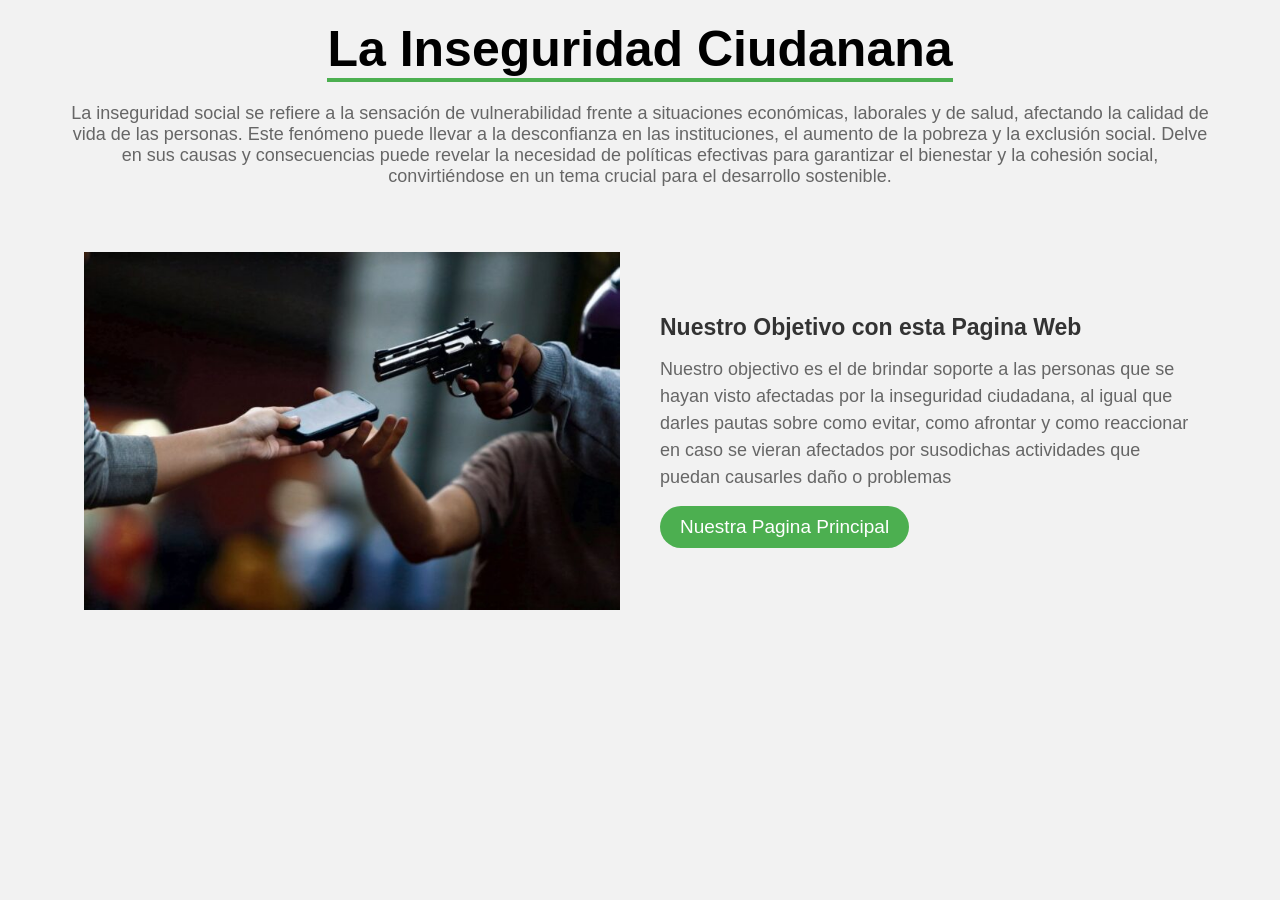
<file: INDEX.html>
<!DOCTYPE html>
<html>
<head>
	<title>La Inseguridad Ciudadana
	</title>
	<link rel="stylesheet" type="text/css" href="CSS/estilo1.css">
</head>
<body>

<div class="heading">
		<h1>La Inseguridad Ciudanana</h1>
		<p>La inseguridad social se refiere a la sensación de vulnerabilidad frente a situaciones económicas, laborales y de salud, afectando la calidad de vida de las personas. Este fenómeno puede llevar a la desconfianza en las instituciones, el aumento de la pobreza y la exclusión social. Delve en sus causas y consecuencias puede revelar la necesidad de políticas efectivas para garantizar el bienestar y la cohesión social, convirtiéndose en un tema crucial para el desarrollo sostenible.</p>
	</div>
	<div class="container">
		<section class="about">
			<div class="about-image">
				<img src="images/abb.jpg">
			</div>
			<div class="about-content">
				<h2>Nuestro Objetivo con esta Pagina Web</h2>
				<p>Nuestro objectivo es el de brindar soporte a las personas que se hayan visto afectadas por la inseguridad ciudadana, al igual que darles pautas sobre como evitar, como afrontar y como reaccionar en caso se vieran afectados por susodichas actividades que puedan causarles daño o problemas</p>
				<a href="informacion_terminado.html" class="read-more">Nuestra Pagina Principal</a>
			</div>
		</section>
	</div>



</body>
</html>
</file>
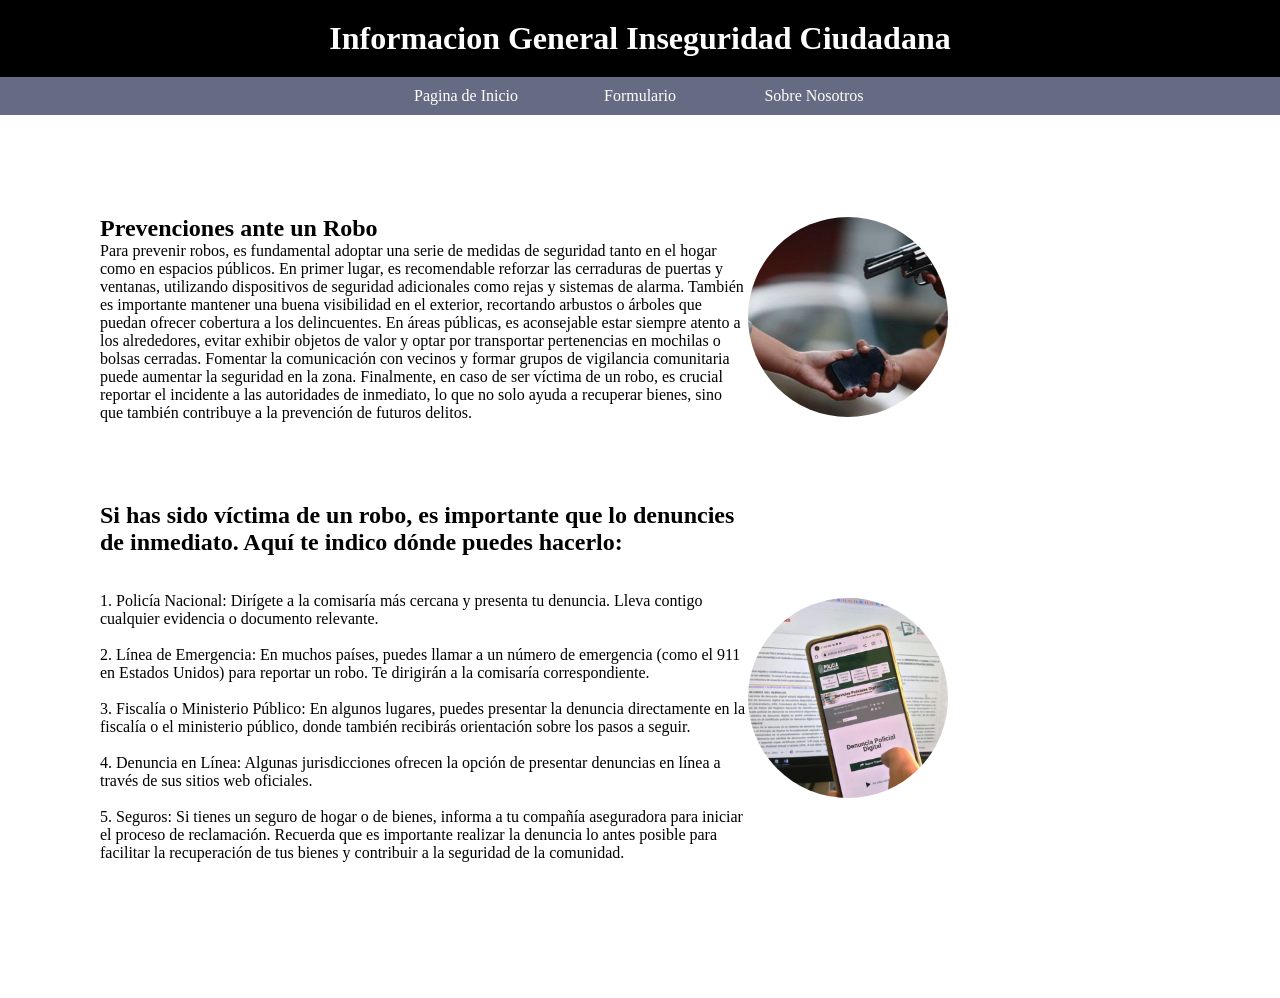
<file: informacion_terminado.html>
<!DOCTYPE html>
<html>
<head>
     <title>Informacion General de la Inseguridad Ciudadana</title>
     <link rel="stylesheet" type="text/css" href="CSS\estilo.css">
</head>
<body>
     <h1>Informacion General Inseguridad Ciudadana</h1>
     <nav>
         <ul>
            <li><a href="INDEX.html">Pagina de Inicio</a></li>
            <li><a href="Formulario.html">Formulario</a></li>
            <li><a href="Sobrenosotros.html">Sobre Nosotros</a></li>
        </ul>
     </nav>
     <div class="contenido">
     	<div class="articulos">
     		<div class="secciones">
     			<div>
     				<h2>Prevenciones ante un Robo</h2>
     				<p>Para prevenir robos, es fundamental adoptar una serie de medidas de seguridad tanto en el hogar como en espacios públicos. En primer lugar, es recomendable reforzar las cerraduras de puertas y ventanas, utilizando dispositivos de seguridad adicionales como rejas y sistemas de alarma. También es importante mantener una buena visibilidad en el exterior, recortando arbustos o árboles que puedan ofrecer cobertura a los delincuentes. En áreas públicas, es aconsejable estar siempre atento a los alrededores, evitar exhibir objetos de valor y optar por transportar pertenencias en mochilas o bolsas cerradas. Fomentar la comunicación con vecinos y formar grupos de vigilancia comunitaria puede aumentar la seguridad en la zona. Finalmente, en caso de ser víctima de un robo, es crucial reportar el incidente a las autoridades de inmediato, lo que no solo ayuda a recuperar bienes, sino que también contribuye a la prevención de futuros delitos.</p>
     			</div>
     			<div><img src="images/inseguridadc.jpg"></div>
     		</div>
     		<div class="secciones">
     			<div>
     				<h2>Si has sido víctima de un robo, es importante que lo denuncies de inmediato. Aquí te indico dónde puedes hacerlo:</h2><br><br>
     				
     				<p> <p>1. Policía Nacional: Dirígete a la comisaría más cercana y presenta tu denuncia. Lleva contigo cualquier evidencia o documento relevante.<br><br>

     				</p> <p>2. Línea de Emergencia: En muchos países, puedes llamar a un número de emergencia (como el 911 en Estados Unidos) para reportar un robo. Te dirigirán a la comisaría correspondiente.<br><br>

     				</p> <p>3. Fiscalía o Ministerio Público: En algunos lugares, puedes presentar la denuncia directamente en la fiscalía o el ministerio público, donde también recibirás orientación sobre los pasos a seguir.<br><br>

     				</p> <p>4. Denuncia en Línea: Algunas jurisdicciones ofrecen la opción de presentar denuncias en línea a través de sus sitios web oficiales.</p> <br>

     				<p>5. Seguros: Si tienes un seguro de hogar o de bienes, informa a tu compañía aseguradora para iniciar el proceso de reclamación. Recuerda que es importante realizar la denuncia lo antes posible para facilitar la recuperación de tus bienes y contribuir a la seguridad de la comunidad.</p><br><br>
     			</div>
     			<div><img src="images/B.jpg"></div>
     		</div>
     	</div>
     </div>


</body>
</html>
</file>
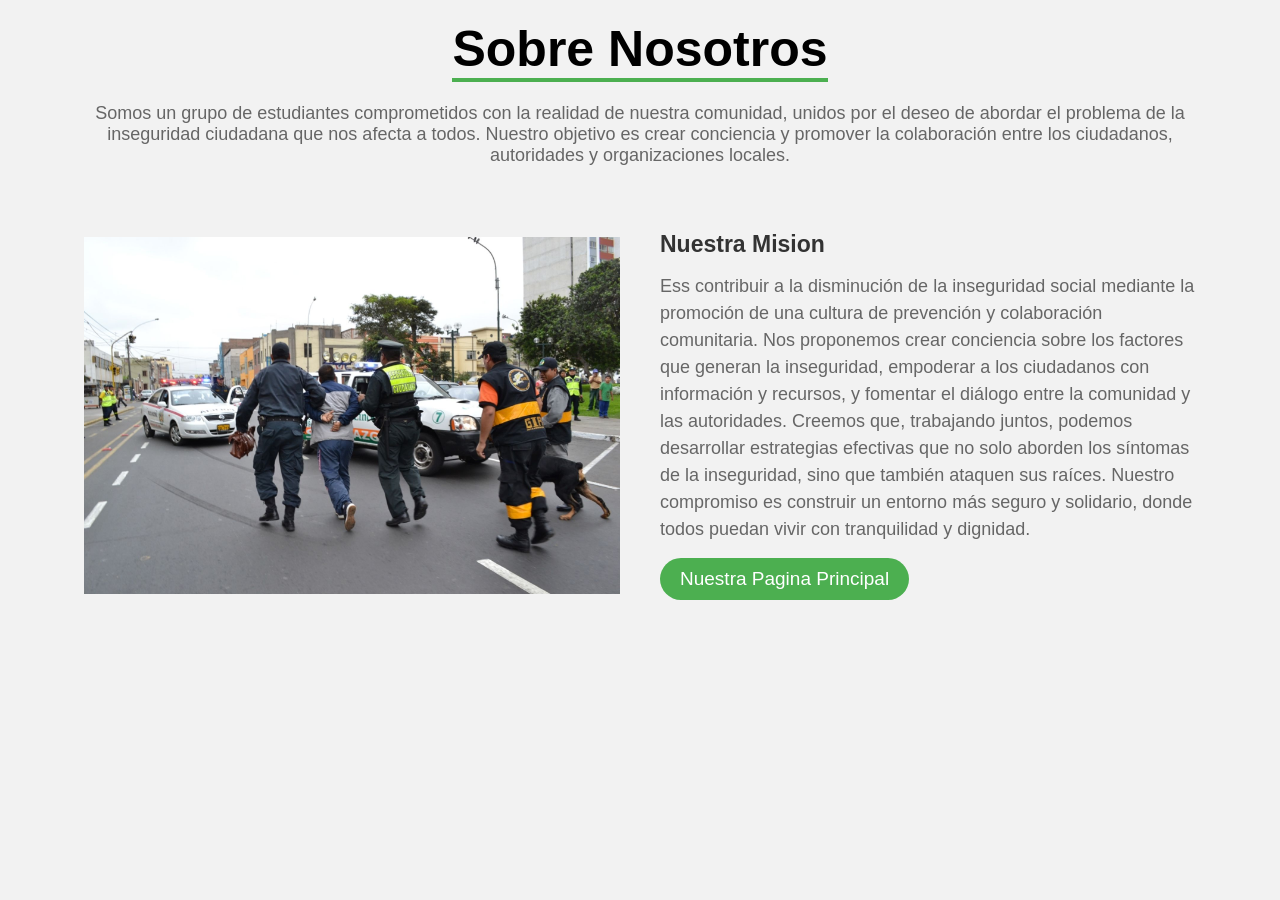
<file: Sobrenosotros.html>
<!DOCTYPE html>
<html>
<head>
	<title>Sobre Nosotros</title>
	<meta charset="utf-8">
	<meta name="viewport" content="width=device-width, initial-scale=1.0">
	<link rel="stylesheet" href="CSS/style2.css">
</head>
<body>

	<div class="heading">
		<h1>Sobre Nosotros</h1>
		<p>Somos un grupo de estudiantes comprometidos con la realidad de nuestra comunidad, unidos por el deseo de abordar el problema de la inseguridad ciudadana que nos afecta a todos. Nuestro objetivo es crear conciencia y promover la colaboración entre los ciudadanos, autoridades y organizaciones locales.</p>
	</div>
	<div class="container">
		<section class="about">
			<div class="about-image">
				<img src="images/ABC.jpg">
			</div>
			<div class="about-content">
				<h2>Nuestra Mision</h2>
				<p>Ess contribuir a la disminución de la inseguridad social mediante la promoción de una cultura de prevención y colaboración comunitaria. Nos proponemos crear conciencia sobre los factores que generan la inseguridad, empoderar a los ciudadanos con información y recursos, y fomentar el diálogo entre la comunidad y las autoridades. Creemos que, trabajando juntos, podemos desarrollar estrategias efectivas que no solo aborden los síntomas de la inseguridad, sino que también ataquen sus raíces. Nuestro compromiso es construir un entorno más seguro y solidario, donde todos puedan vivir con tranquilidad y dignidad.</p>
				<a href="informacion_terminado.html" class="read-more">Nuestra Pagina Principal</a>
			</div>
		</section>
	</div>


</body>
</html>
</file>
<file: CSS/estilo1.css>
*{
	margin:0px;
	padding:0px;
	box-sizing: border-box;
	font-family: 'Roboto', sans-serif
}
body{
	background-color: #f2f2f2;
}
.heading{
	width:90%;
	display: flex;
	justify-content: center;
	align-items: center;
	flex-direction: column;
	text-align: center;
	margin:20px auto;
}
.heading h1{
	font-size: 50px;
	color:#000;
	margin-bottom: 25px;
	position: relative;
}
.heading h1::after{
	content:"";
	position: absolute;
	width:100%;
	height: 4px;
	display: block;
	margin:0 auto;
	background-color: #4caf50;
}
.heading p{
	font-size: 18px;
	color:#666;
	margin-bottom: 35px;
}
.container{
	width:90%;
	margin:0 auto;
	padding:10px 20px;
}
.about{
	display: flex;
	justify-content: space-between;
	align-items: center;
	flex-wrap: wrap;
}
.about-image{
	flex:1;
	margin-right: 40px;
	overflow: hidden;
}
.about-image img{
	max-width: 100%;
	height: auto;
	display: block;
	transition: 0.5s ease;
}
.about-image:hover img{
	transform: scale(1.2);
}
.about-content{
	flex:1;
}
.about-content h2{
	font-size: 23px;
	margin-bottom: 15px;
	color:#333;
}
.about-content p{
	font-size: 18px;
	line-height: 1.5;
	color:#666;
}
.about-content .read-more{
	display: inline-block;
	padding:10px 20px;
	background-color: #4caf50;
	color:#fff;
	font-size: 19px;
	text-decoration: none;
	border-radius: 25px;
	margin-top: 15px;
	transition: 0.3s ease;
}
.about-content .read-more:hover{
	background-color: #3e8e41;
}
@media screen and (max-width: 768px){
	.heading{
		padding:0px 20px;
	}
	.heading h1{
		font-size: 36px;
	}
	.heading p{
		font-size: 17px;
		margin-bottom: 0px;
	}
	.container {
		padding:0px;
	}
	.about{
		padding:20px;
		flex-direction: column;
	}
	.about-image{
		margin-right: 0px;
		margin-bottom: 20px;
	}
	.about-content p{
		padding:0px;
		font-size: 16px;
	}
	.about-content .read-more{
		font-size: 16px;
	}
}
</file>
<file: CSS/style2.css>
*{
	margin:0px;
	padding:0px;
	box-sizing: border-box;
	font-family: 'Roboto', sans-serif
}
body{
	background-color: #f2f2f2;
}
.heading{
	width:90%;
	display: flex;
	justify-content: center;
	align-items: center;
	flex-direction: column;
	text-align: center;
	margin:20px auto;
}
.heading h1{
	font-size: 50px;
	color:#000;
	margin-bottom: 25px;
	position: relative;
}
.heading h1::after{
	content:"";
	position: absolute;
	width:100%;
	height: 4px;
	display: block;
	margin:0 auto;
	background-color: #4caf50;
}
.heading p{
	font-size: 18px;
	color:#666;
	margin-bottom: 35px;
}
.container{
	width:90%;
	margin:0 auto;
	padding:10px 20px;
}
.about{
	display: flex;
	justify-content: space-between;
	align-items: center;
	flex-wrap: wrap;
}
.about-image{
	flex:1;
	margin-right: 40px;
	overflow: hidden;
}
.about-image img{
	max-width: 100%;
	height: auto;
	display: block;
	transition: 0.5s ease;
}
.about-image:hover img{
	transform: scale(1.2);
}
.about-content{
	flex:1;
}
.about-content h2{
	font-size: 23px;
	margin-bottom: 15px;
	color:#333;
}
.about-content p{
	font-size: 18px;
	line-height: 1.5;
	color:#666;
}
.about-content .read-more{
	display: inline-block;
	padding:10px 20px;
	background-color: #4caf50;
	color:#fff;
	font-size: 19px;
	text-decoration: none;
	border-radius: 25px;
	margin-top: 15px;
	transition: 0.3s ease;
}
.about-content .read-more:hover{
	background-color: #3e8e41;
}
@media screen and (max-width: 768px){
	.heading{
		padding:0px 20px;
	}
	.heading h1{
		font-size: 36px;
	}
	.heading p{
		font-size: 17px;
		margin-bottom: 0px;
	}
	.container {
		padding:0px;
	}
	.about{
		padding:20px;
		flex-direction: column;
	}
	.about-image{
		margin-right: 0px;
		margin-bottom: 20px;
	}
	.about-content p{
		padding:0px;
		font-size: 16px;
	}
	.about-content .read-more{
		font-size: 16px;
	}
}
</file>
